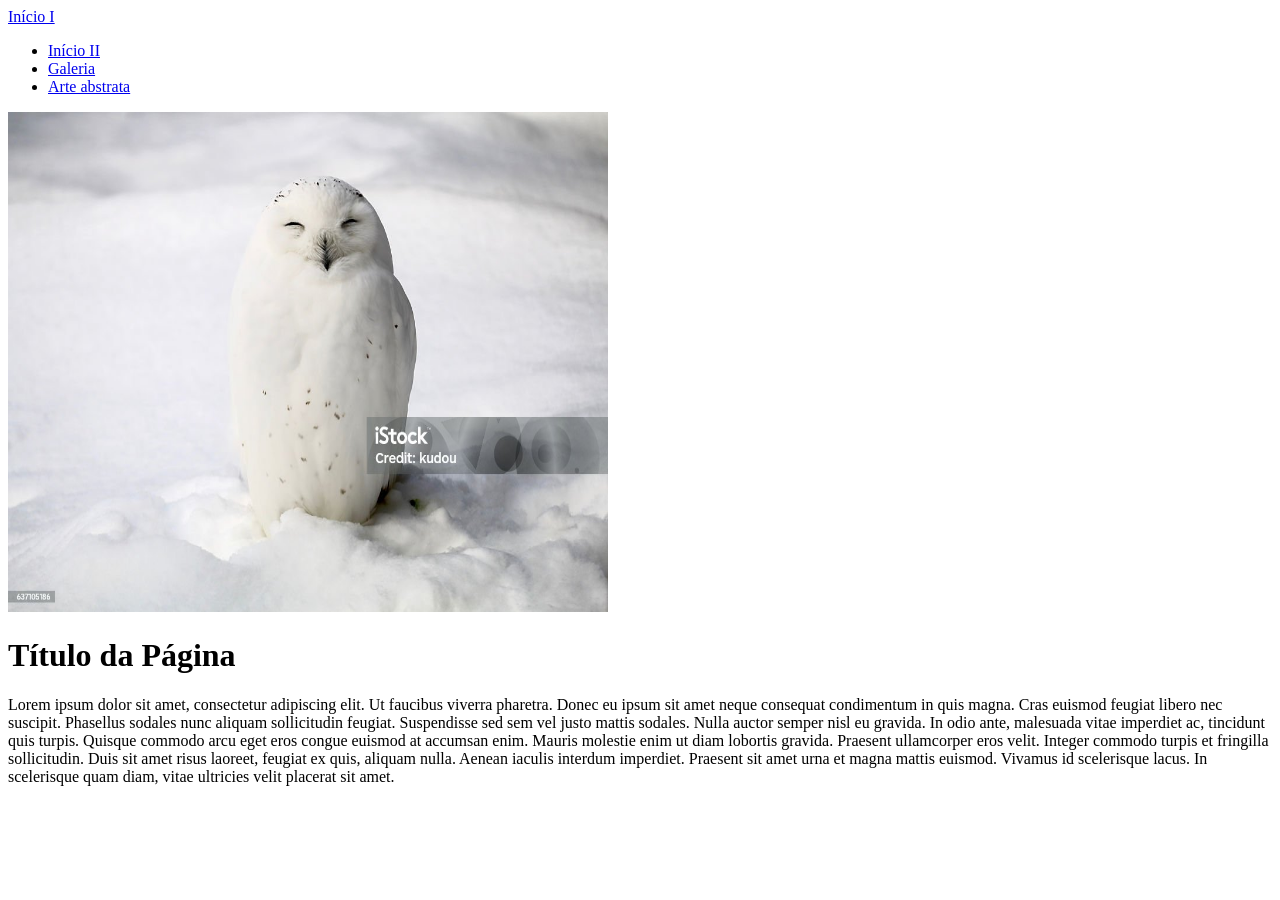
<file: index.html>
<!DOCTYPE html>
<html lang="pt-BR">

<head>
    <meta charset="UTF-8">
    <meta name="viewport" content="width=device-width, initial-scale=1.0">
    <title>Aula 04/09</title>
</head>

<body>

    <div class="topo">
        <div class="menu">
            <div><a href="/">Início I</a></div>
        </div>

    </div>

    <header>
        <nav aria-label="Principal"></nav>
        <ul>
            <li><a href="index.html" target="_blank">Início II</a>
            <li><a href="https://artvee.com/" target="_blank"> Galeria</a></li>
            <li><a href="https://artvee.com/c/abstract/" target="_blank">Arte abstrata</a></li>
        </ul>
        <header>
            <img src="coruja.jpg" alt="Coruja branca esboçando sorriso na neve" width="600" height="500">
        </header>
        </nav>
    </header>

    <main>
        <h1>Título da Página</h1>
        <p>Lorem ipsum dolor sit amet, consectetur adipiscing elit. Ut faucibus viverra pharetra. Donec eu ipsum sit
            amet neque consequat condimentum in quis magna. Cras euismod feugiat libero nec suscipit. Phasellus sodales
            nunc aliquam sollicitudin feugiat. Suspendisse sed sem vel justo mattis sodales. Nulla auctor semper nisl eu
            gravida. In odio ante, malesuada vitae imperdiet ac, tincidunt quis turpis. Quisque commodo arcu eget eros
            congue euismod at accumsan enim. Mauris molestie enim ut diam lobortis gravida. Praesent ullamcorper eros
            velit. Integer commodo turpis et fringilla sollicitudin. Duis sit amet risus laoreet, feugiat ex quis,
            aliquam nulla. Aenean iaculis interdum imperdiet. Praesent sit amet urna et magna mattis euismod. Vivamus id
            scelerisque lacus. In scelerisque quam diam, vitae ultricies velit placerat sit amet.</p>
    </main>

</body>

</html>
</file>
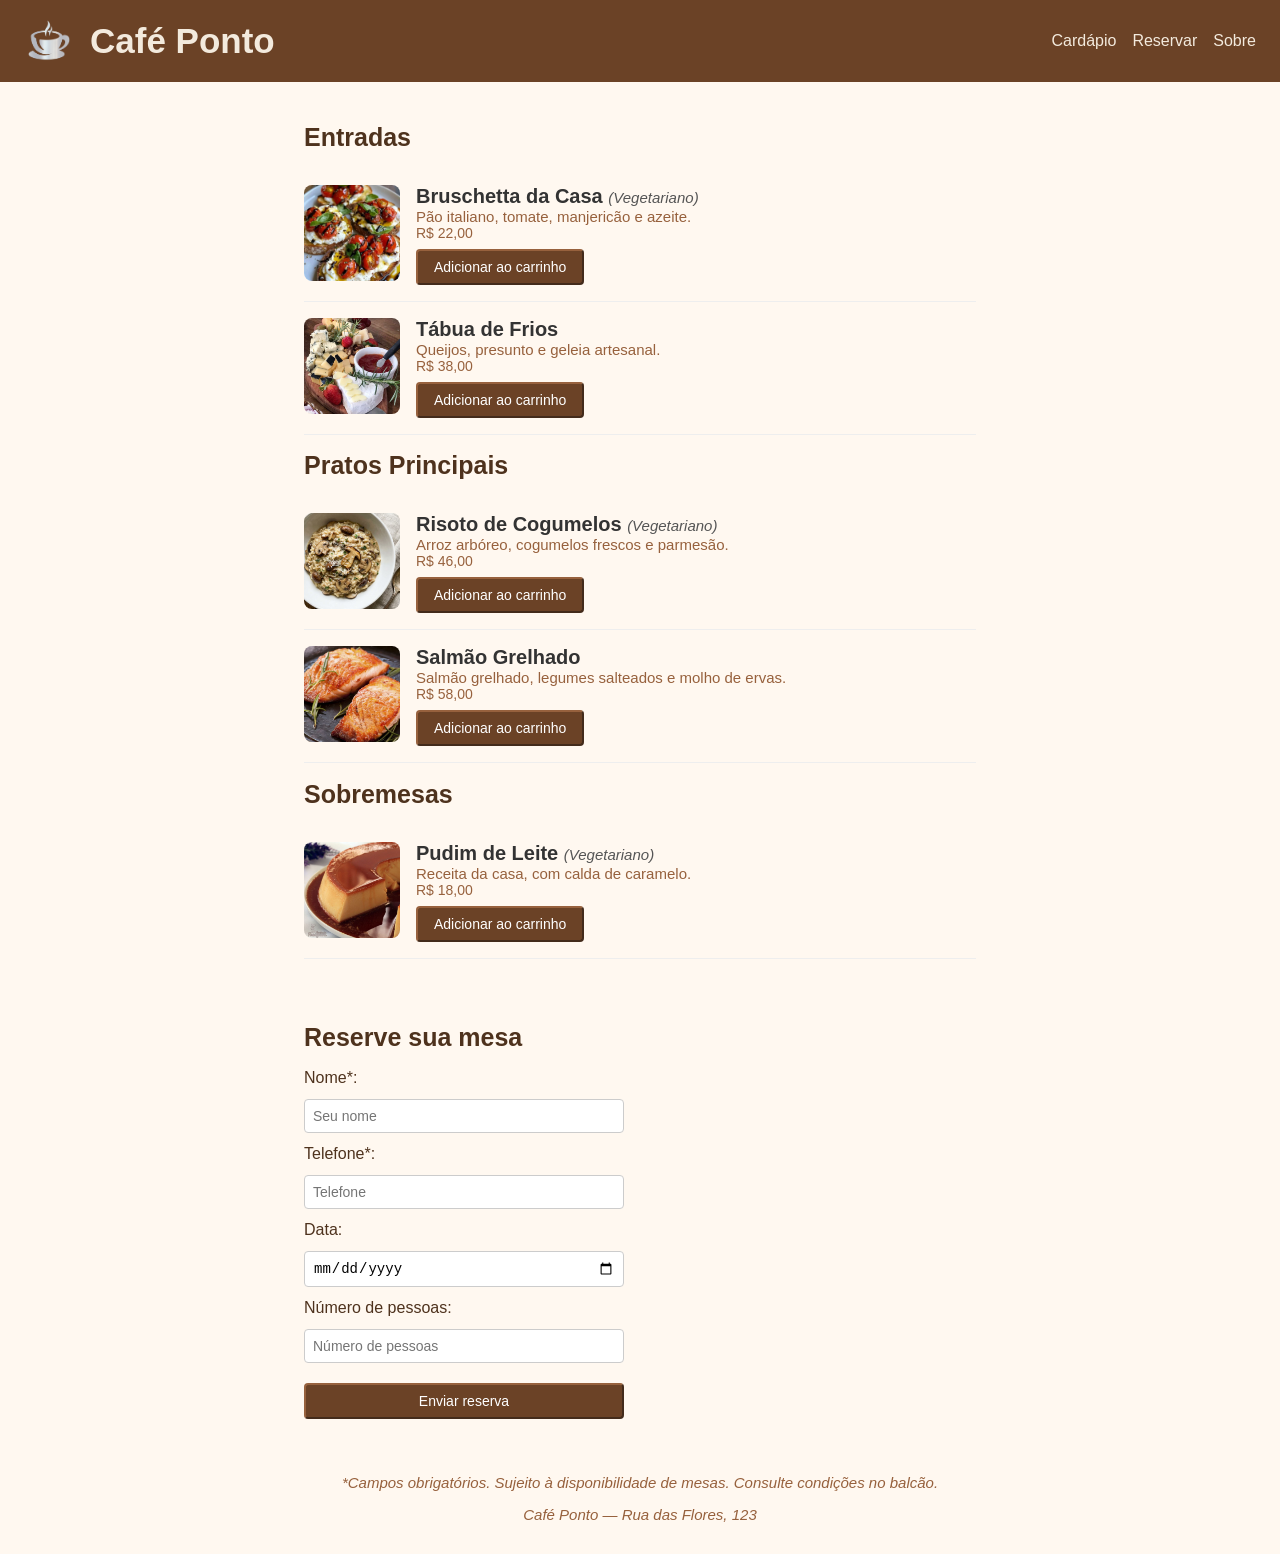
<file: starter/index.html>
<!DOCTYPE html>
<html lang="pt-BR">
<head>
  <meta charset="UTF-8">
  <meta name="viewport" content="width=device-width, initial-scale=1.0">
  <title>Café Ponto - Cardápio</title>
  <link rel="stylesheet" href="style.css">
</head>
<body>

  <header class="topo">
    <img src="img/logo.png" class="logo" alt="">
    <div class="titulo">Café Ponto</div>
    <div class="menu-links">
      <a href="#cardapio">Cardápio</a>
      <a href="#reserva">Reservar</a>
      <a href="#sobre">Sobre</a>
    </div>
  </header>

 <main>
  
  <div id="cardapio" class="secao-cardapio">

        <h1>Entradas</h1>
    <div class="prato">
      <img src="img/bruschetta.jpg" alt="Bruschetta de tomate e manjericão servida em um prato coberta em vinagre balsâmico">
      <div class="nome-prato">Bruschetta da Casa <span class="tag-vegetariano">(Vegetariano) </span></div>
      <div class="descricao">Pão italiano, tomate, manjericão e azeite.</div>
      <div class="preco">R$ 22,00</div>
      <button class="botao-carrinho" onclick="alert('Adicionado!')">Adicionar ao carrinho</button>
    </div>

    <div class="prato">
      <img src="img/tabua.jpg" alt="Tábua de frios">
      <div class="nome-prato">Tábua de Frios</div>
      <div class="descricao">Queijos, presunto e geleia artesanal.</div>
      <div class="preco">R$ 38,00</div>
      <button class="botao-carrinho" onclick="alert('Adicionado!')">Adicionar ao carrinho</button>
    </div>

    <h1>Pratos Principais</h1>
    <div class="prato">
      <img src="img/risoto.jpg" alt="Risoto de cogumelo servido em um prato">
      <div class="nome-prato">Risoto de Cogumelos <span class="tag-vegetariano">(Vegetariano)</span></div>
      <div class="descricao">Arroz arbóreo, cogumelos frescos e parmesão.</div>
      <div class="preco">R$ 46,00</div>
      <button class="botao-carrinho" onclick="alert('Adicionado!')">Adicionar ao carrinho</button>
    </div>

    <div class="prato">
      <img src="img/salmao.png" alt="Salmão grelhado com ervas">
      <div class="nome-prato">Salmão Grelhado</div>
      <div class="descricao">Salmão grelhado, legumes salteados e molho de ervas.</div>
      <div class="preco">R$ 58,00</div>
      <button class="botao-carrinho" onclick="alert('Adicionado!')">Adicionar ao carrinho</button>
    </div>

    <h1>Sobremesas</h1>
    <div class="prato">
      <img src="img/pudim.jpg" alt="Pudim de leite coberto em calda">
      <div class="nome-prato">Pudim de Leite <span class="tag-vegetariano">(Vegetariano)</span></div>
      <div class="descricao">Receita da casa, com calda de caramelo.</div>
      <div class="preco">R$ 18,00</div>
      <button class="botao-carrinho" onclick="alert('Adicionado!')">Adicionar ao carrinho</button>
    </div>

  </div>

  <div id="reserva" class="secao-reserva">
    <h1>Reserve sua mesa</h1>
    <form>
    <label for="nome">Nome*:</label>
    <input id="nome" type="text" placeholder="Seu nome">

    <label for="telefone">Telefone*:</label>
    <input id="telefone" type="tel" placeholder="Telefone">

    <label for="data">Data:</label>
    <input id="data" type="date">

    <label for="pessoas">Número de pessoas:</label>
    <input id="pessoas" type="number" placeholder="Número de pessoas">

    <button class="botao-carrinho" onclick="alert('Reserva enviada!')">Enviar reserva</button>
    </form>
  </div>

  </main>

  <footer class="footer">
    <p class="observacoes">*Campos obrigatórios. Sujeito à disponibilidade de mesas. Consulte condições no balcão.</p>
    <p class="observacoes">Café Ponto — Rua das Flores, 123</p>
  </footer>

</body>
</html>
</file>
<file: starter/style.css>
* {
  box-sizing: border-box;
}

body {
  margin: 0;
  font-family: Arial, sans-serif;
  color: #4e321d;
  background: #fff8f0;
}

.topo {
  display: flex;
  align-items: center;
  gap: 16px;
  padding: 16px 24px;
  background: #6b4226;
}

.logo {
  height: 50px;
}

.titulo {
  font-size: 35px;
  font-weight: bold;
  color: #f3eadd;
}

.menu-links {
  margin-left: auto;
  display: flex;
  gap: 16px;
}

.menu-links a {
  color: #f3eadd;
  text-decoration: none;
}

.secao-cardapio,
.secao-reserva {
  max-width: 720px;
  margin: 0 auto;
  padding: 24px;
}

.prato {
  border-bottom: 1px solid #eeeeee;
  padding: 16px 0;
  position: relative;
}

.prato img {
  width: 96px;
  height: 96px;
  object-fit: cover;
  float: left;
  margin-right: 16px;
  border-radius: 8px;
}

.nome-prato {
  font-size: 20px;
  font-weight: bold;
  color: #333333;
}

.descricao {
  font-size: 15px;
  color: #97613d;
}

.preco {
  font-size: 14px;
  color: #97613d;
}

.tag-vegetariano {
  color: #555555;
  font-size: 15px;
  font-weight: lighter;
  font-style: italic;
}

.botao-carrinho {
  display: inline-block;
  margin-top: 8px;
  padding: 8px 16px;
  background: #6b4226;
  color: #ffffff;
  border-radius: 4px;
  border-color: #97613d;
  cursor: pointer;
  font-size: 14px;
}

.secao-reserva form {
  display: flex;
  flex-direction: column;
  gap: 12px;
  max-width: 320px;
}

.secao-reserva input {
  padding: 8px;
  border: 1px solid #cccccc;
  border-radius: 4px;
  font-size: 14px;
}

.footer {
  background: #fff8f0;
  padding: 16px 24px;
  text-align: center;
  font-size: 15px;
}

.observacoes {
  font-size: 10px;
  color: #97613d;
  font-size: 15px;
  font-style: italic;
}

p {
  color: #97613d;
  font-size: 15px;
}

h1 {
  font-size: 25px;
  color: #4e321d;
}
</file>
